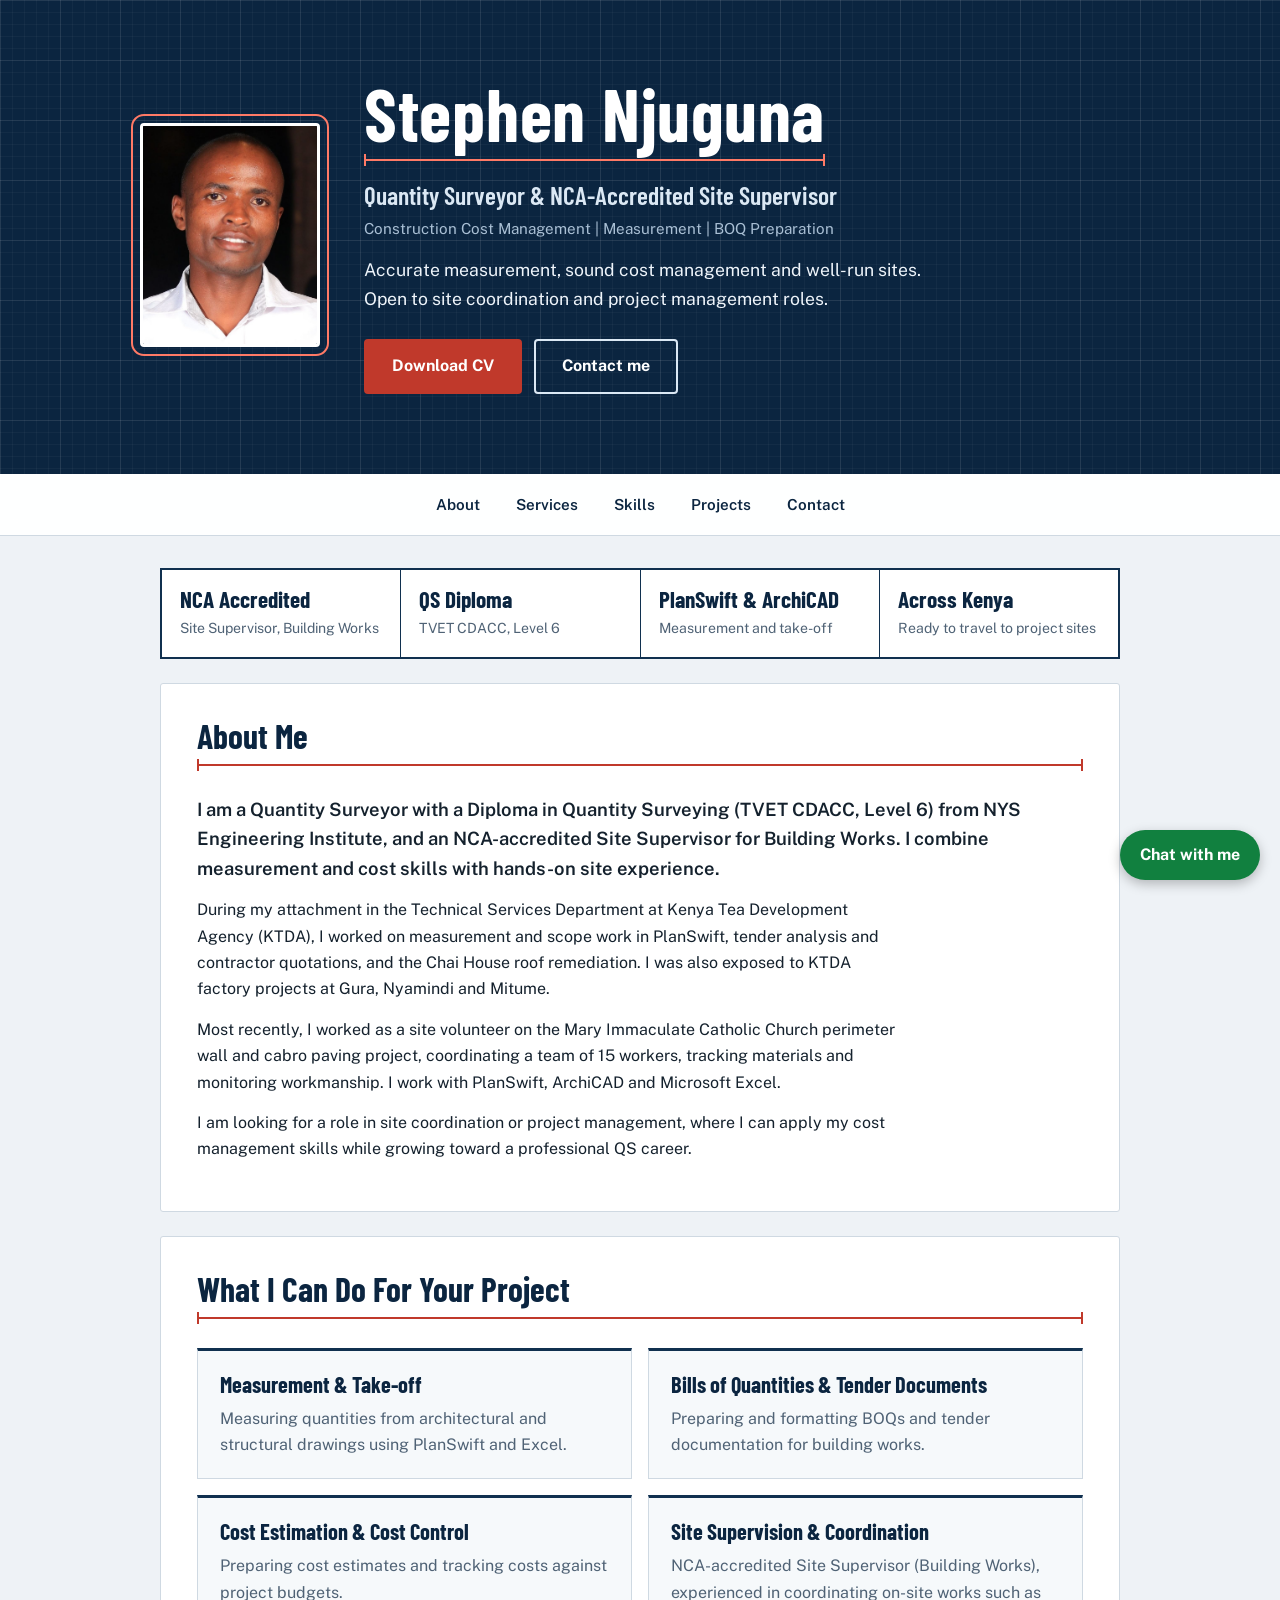
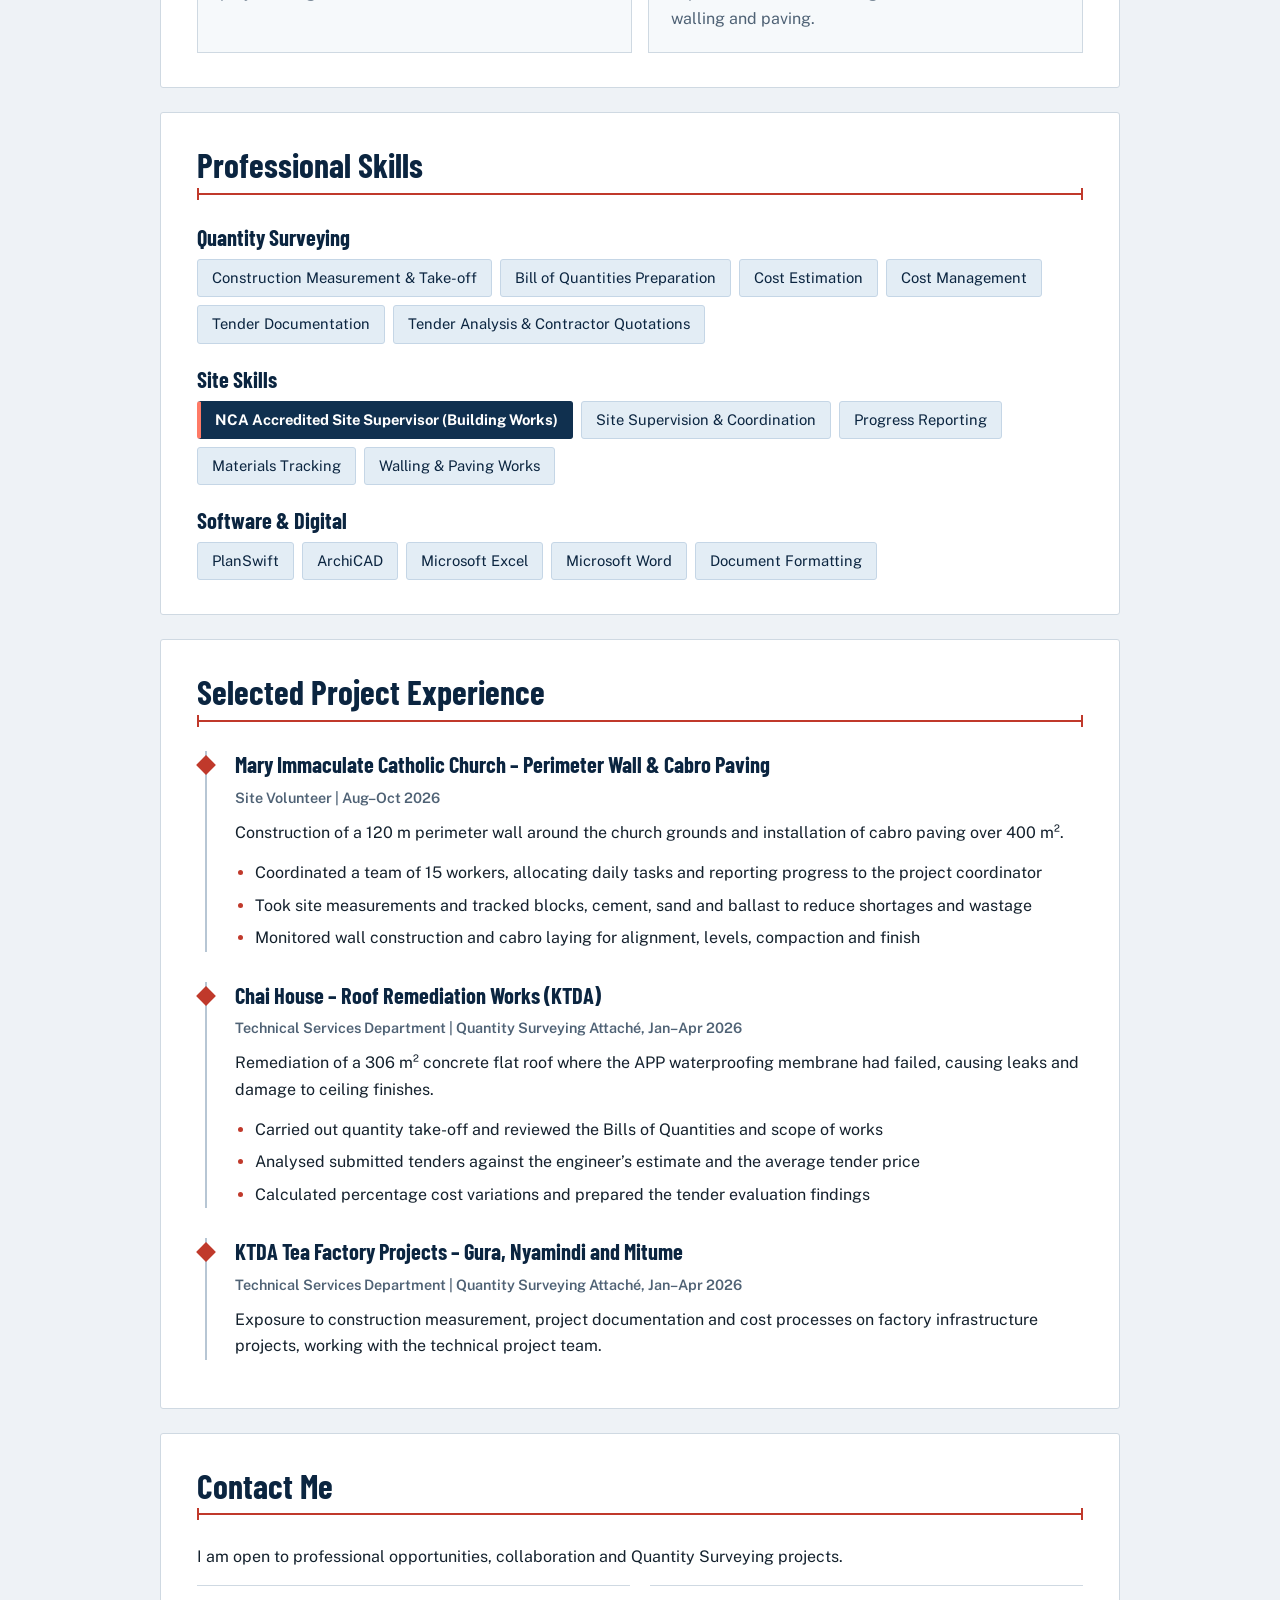
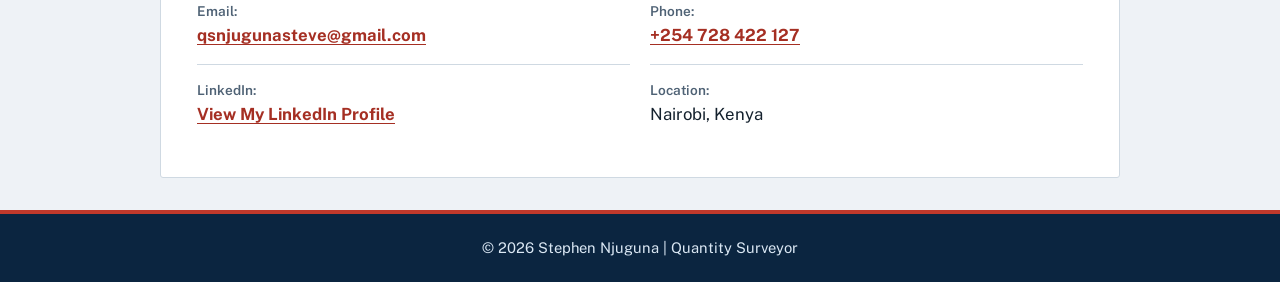
<file: index.html>
<!DOCTYPE html>
<html lang="en">


<head>
    <meta charset="UTF-8">

    <meta name="viewport"
          content="width=device-width, initial-scale=1.0">

    <title>Stephen Njuguna | Quantity Surveyor & NCA-Accredited Site Supervisor in Kenya</title>

    <meta name="description"
    content="Stephen Njuguna is a Quantity Surveying Professional and NCA-accredited Site Supervisor in Kenya, with experience in construction measurement, BOQ preparation, cost estimation, cost management and tender documentation.">

    <meta name="author" content="Stephen Njuguna">

    <link rel="stylesheet" href="style.css">
</head>


<body>

    <header>
        <img src="stephen.jpg" alt="Stephen Njuguna, Quantity Surveyor" class="profile-photo">
        <h1>Stephen Njuguna</h1>
        <p class="role">Quantity Surveyor &amp; NCA-Accredited Site Supervisor</p>
        <p class="focus">Construction Cost Management | Measurement | BOQ Preparation</p>
        <p class="pitch">
            Accurate measurement, sound cost management and well-run sites.
            Open to site coordination and project management roles.
        </p>
        <div class="hero-buttons">
            <a href="Stephen_Njuguna_CV.pdf" class="cv-button" download>Download CV</a>
            <a href="#contact" class="outline-button">Contact me</a>
        </div>
    </header>

    <nav aria-label="Main navigation">
        <a href="#about">About</a>
        <a href="#services">Services</a>
        <a href="#skills">Skills</a>
        <a href="#projects">Projects</a>
        <a href="#contact">Contact</a>
    </nav>

    <main>

        <div class="facts">
            <div class="fact">
                <strong>NCA Accredited</strong>
                <span>Site Supervisor, Building Works</span>
            </div>
            <div class="fact">
                <strong>QS Diploma</strong>
                <span>TVET CDACC, Level 6</span>
            </div>
            <div class="fact">
                <strong>PlanSwift &amp; ArchiCAD</strong>
                <span>Measurement and take-off</span>
            </div>
            <div class="fact">
                <strong>Across Kenya</strong>
                <span>Ready to travel to project sites</span>
            </div>
        </div>

        <section id="about">
            <h2>About Me</h2>

            <p>
                I am a Quantity Surveyor with a Diploma in Quantity Surveying
                (TVET CDACC, Level 6) from NYS Engineering Institute, and an
                NCA-accredited Site Supervisor for Building Works. I combine
                measurement and cost skills with hands-on site experience.
            </p>

            <p>
                During my attachment in the Technical Services Department at
                Kenya Tea Development Agency (KTDA), I worked on measurement
                and scope work in PlanSwift, tender analysis and contractor
                quotations, and the Chai House roof remediation. I was also
                exposed to KTDA factory projects at Gura, Nyamindi and Mitume.
            </p>

            <p>
                Most recently, I worked as a site volunteer on the Mary
                Immaculate Catholic Church perimeter wall and cabro paving
                project, coordinating a team of 15 workers, tracking materials
                and monitoring workmanship. I work with PlanSwift, ArchiCAD
                and Microsoft Excel.
            </p>

            <p>
                I am looking for a role in site coordination or project
                management, where I can apply my cost management skills while
                growing toward a professional QS career.
            </p>
        </section>

        <section id="services">
            <h2>What I Can Do For Your Project</h2>

            <article>
                <h3>Measurement &amp; Take-off</h3>
                <p>
                    Measuring quantities from architectural and structural
                    drawings using PlanSwift and Excel.
                </p>
            </article>

            <article>
                <h3>Bills of Quantities &amp; Tender Documents</h3>
                <p>
                    Preparing and formatting BOQs and tender documentation
                    for building works.
                </p>
            </article>

            <article>
                <h3>Cost Estimation &amp; Cost Control</h3>
                <p>
                    Preparing cost estimates and tracking costs against
                    project budgets.
                </p>
            </article>

            <article>
                <h3>Site Supervision &amp; Coordination</h3>
                <p>
                    NCA-accredited Site Supervisor (Building Works),
                    experienced in coordinating on-site works such as
                    walling and paving.
                </p>
            </article>
        </section>

        <section id="skills">
            <h2>Professional Skills</h2>

            <h3>Quantity Surveying</h3>
            <ul>
                <li>Construction Measurement &amp; Take-off</li>
                <li>Bill of Quantities Preparation</li>
                <li>Cost Estimation</li>
                <li>Cost Management</li>
                <li>Tender Documentation</li>
                <li>Tender Analysis &amp; Contractor Quotations</li>
            </ul>

            <h3>Site Skills</h3>
            <ul>
                <li class="highlight">NCA Accredited Site Supervisor (Building Works)</li>
                <li>Site Supervision &amp; Coordination</li>
                <li>Progress Reporting</li>
                <li>Materials Tracking</li>
                <li>Walling &amp; Paving Works</li>
            </ul>

            <h3>Software &amp; Digital</h3>
            <ul>
                <li>PlanSwift</li>
                <li>ArchiCAD</li>
                <li>Microsoft Excel</li>
                <li>Microsoft Word</li>
                <li>Document Formatting</li>
            </ul>
        </section>

        <section id="projects">
            <h2>Selected Project Experience</h2>

            <article>
                <h3>Mary Immaculate Catholic Church &ndash; Perimeter Wall &amp; Cabro Paving</h3>
                <p class="meta">Site Volunteer | Aug&ndash;Oct 2026</p>
                <p>
                    Construction of a 120 m perimeter wall around the church
                    grounds and installation of cabro paving over 400 m&sup2;.
                </p>
                <ul>
                    <li>Coordinated a team of 15 workers, allocating daily tasks and reporting progress to the project coordinator</li>
                    <li>Took site measurements and tracked blocks, cement, sand and ballast to reduce shortages and wastage</li>
                    <li>Monitored wall construction and cabro laying for alignment, levels, compaction and finish</li>
                </ul>
            </article>

            <article>
                <h3>Chai House &ndash; Roof Remediation Works (KTDA)</h3>
                <p class="meta">Technical Services Department | Quantity Surveying Attach&eacute;, Jan&ndash;Apr 2026</p>
                <p>
                    Remediation of a 306 m&sup2; concrete flat roof where the
                    APP waterproofing membrane had failed, causing leaks
                    and damage to ceiling finishes.
                </p>
                <ul>
                    <li>Carried out quantity take-off and reviewed the Bills of Quantities and scope of works</li>
                    <li>Analysed submitted tenders against the engineer&rsquo;s estimate and the average tender price</li>
                    <li>Calculated percentage cost variations and prepared the tender evaluation findings</li>
                </ul>
            </article>

            <article>
                <h3>KTDA Tea Factory Projects &ndash; Gura, Nyamindi and Mitume</h3>
                <p class="meta">Technical Services Department | Quantity Surveying Attach&eacute;, Jan&ndash;Apr 2026</p>
                <p>
                    Exposure to construction measurement, project
                    documentation and cost processes on factory
                    infrastructure projects, working with the technical
                    project team.
                </p>
            </article>
        </section>

        <section id="contact">
            <h2>Contact Me</h2>

            <p>
                I am open to professional opportunities,
                collaboration and Quantity Surveying projects.
            </p>

            <p>
                <strong>Email:</strong>
                <a href="mailto:qsnjugunasteve@gmail.com">qsnjugunasteve@gmail.com</a>
            </p>

            <p>
                <strong>Phone:</strong>
                <a href="tel:+254728422127">+254 728 422 127</a>
            </p>

            <p>
                <strong>LinkedIn:</strong>
                <a href="https://www.linkedin.com/in/stephen-njuguna-3b5252345/"
                   target="_blank"
                   rel="noopener noreferrer">View My LinkedIn Profile</a>
            </p>

            <p><strong>Location:</strong> Nairobi, Kenya</p>
        </section>

    </main>

    <footer>
        <p>&copy; 2026 Stephen Njuguna | Quantity Surveyor</p>
    </footer>

    <a href="https://wa.me/254728422127"
       class="floating-contact"
       target="_blank"
       rel="noopener noreferrer"
       aria-label="Contact Stephen on WhatsApp">
        <span>Chat with me</span>
    </a>

</body>

</html>
</file>
<file: style.css>
@import url("https://fonts.googleapis.com/css2?family=Barlow+Condensed:wght@600;700&family=Public+Sans:wght@400;600;700&display=swap");

/* ------------------------------------------------------------------
   Design idea: a quantity surveyor's drawing sheet.
   Blueprint-blue header with grid, red "mark-up" dimension lines,
   a title-block facts strip, and a project timeline.
------------------------------------------------------------------- */

:root {
    --blueprint: #0b2540;
    --blueprint-soft: #10304f;
    --paper: #eef2f6;
    --sheet: #ffffff;
    --ink: #14212d;
    --muted: #4f6275;
    --hairline: #cfd9e2;
    --chip: #e3edf5;
    --redline: #c0392b;
    --redline-dark: #a52f23;
    --redline-light: #ff7a66;
    --display: "Barlow Condensed", "Arial Narrow", "Segoe UI", sans-serif;
    --body: "Public Sans", "Segoe UI", Arial, sans-serif;
}

* {
    box-sizing: border-box;
}

html {
    scroll-behavior: smooth;
}

body {
    margin: 0;
    font-family: var(--body);
    font-size: 16px;
    line-height: 1.65;
    background-color: var(--paper);
    color: var(--ink);
}

/* ---------- Header: the drawing sheet ---------- */
header {
    display: grid;
    grid-template-columns: auto 1fr;
    grid-template-rows: repeat(5, auto);
    align-content: center;
    column-gap: 44px;
    padding: 76px max(20px, calc((100% - 1000px) / 2)) 80px;
    color: #ffffff;
    text-align: left;
    background-color: var(--blueprint);
    background-image:
        linear-gradient(rgba(255, 255, 255, 0.07) 1px, transparent 1px),
        linear-gradient(90deg, rgba(255, 255, 255, 0.07) 1px, transparent 1px),
        linear-gradient(rgba(255, 255, 255, 0.03) 1px, transparent 1px),
        linear-gradient(90deg, rgba(255, 255, 255, 0.03) 1px, transparent 1px);
    background-size: 60px 60px, 60px 60px, 12px 12px, 12px 12px;
}

header > :not(img) {
    grid-column: 2;
}

.profile-photo {
    grid-column: 1;
    grid-row: 1 / span 5;
    align-self: center;
    width: 180px;
    height: 224px;
    object-fit: cover;
    object-position: center 25%;
    border: 3px solid #ffffff;
    border-radius: 4px;
    outline: 2px solid var(--redline-light);
    outline-offset: 7px;
    margin: 0;
}

header h1 {
    position: relative;
    justify-self: start;
    margin: 0 0 14px;
    padding-bottom: 16px;
    font-family: var(--display);
    font-weight: 700;
    font-size: clamp(2.8rem, 7vw, 4.6rem);
    line-height: 1;
    letter-spacing: 0.01em;
}

/* Dimension line under the name: the one animated moment on the page */
header h1::after {
    content: "";
    position: absolute;
    left: 0;
    right: 0;
    bottom: 0;
    height: 12px;
    background:
        linear-gradient(var(--redline-light), var(--redline-light)) center / 100% 2px no-repeat,
        linear-gradient(var(--redline-light), var(--redline-light)) left / 2px 100% no-repeat,
        linear-gradient(var(--redline-light), var(--redline-light)) right / 2px 100% no-repeat;
    transform-origin: left center;
    animation: measure 1.1s cubic-bezier(0.2, 0.7, 0.2, 1) 0.2s both;
}

@keyframes measure {
    from {
        transform: scaleX(0);
    }
    to {
        transform: scaleX(1);
    }
}

header .role {
    margin: 0 0 6px;
    font-family: var(--display);
    font-weight: 600;
    font-size: 1.6rem;
    line-height: 1.2;
    color: #dbe8f4;
}

header .focus {
    margin: 0 0 14px;
    font-size: 0.95rem;
    color: #a9bfd4;
}

header .pitch {
    max-width: 52ch;
    margin: 0 0 26px;
    font-size: 1.1rem;
    color: #eef4fa;
}

/* ---------- Buttons ---------- */
.hero-buttons {
    display: flex;
    flex-wrap: wrap;
    gap: 12px;
}

.cv-button,
.outline-button {
    display: inline-block;
    padding: 12px 26px;
    border: 2px solid var(--redline);
    border-radius: 4px;
    font-weight: 700;
    text-decoration: none;
    transition: background-color 0.2s ease, color 0.2s ease, border-color 0.2s ease;
}

.cv-button {
    background-color: var(--redline);
    color: #ffffff;
}

.cv-button:hover {
    background-color: var(--redline-dark);
    border-color: var(--redline-dark);
}

.outline-button {
    border-color: #dbe8f4;
    color: #ffffff;
}

.outline-button:hover {
    background-color: #ffffff;
    color: var(--blueprint);
}

/* ---------- Navigation ---------- */
nav {
    position: sticky;
    top: 0;
    z-index: 100;
    display: flex;
    flex-wrap: wrap;
    justify-content: center;
    gap: 2px 8px;
    padding: 6px 12px;
    background-color: rgba(255, 255, 255, 0.94);
    backdrop-filter: blur(8px);
    border-bottom: 1px solid var(--hairline);
}

nav a {
    padding: 12px 14px 9px;
    border-bottom: 3px solid transparent;
    color: var(--blueprint);
    font-weight: 600;
    font-size: 0.95rem;
    text-decoration: none;
    transition: border-color 0.2s ease, color 0.2s ease;
}

nav a:hover {
    border-bottom-color: var(--redline);
    color: var(--redline-dark);
}

/* ---------- Main layout ---------- */
main {
    max-width: 1000px;
    margin: 32px auto;
    padding: 0 20px;
}

/* Title block: key facts, like the corner of a drawing sheet */
.facts {
    display: grid;
    grid-template-columns: repeat(4, 1fr);
    gap: 1px;
    margin-bottom: 24px;
    background-color: var(--blueprint-soft);
    border: 2px solid var(--blueprint-soft);
}

.fact {
    padding: 16px 18px;
    background-color: var(--sheet);
    text-align: left;
}

.fact strong {
    display: block;
    margin-bottom: 2px;
    font-family: var(--display);
    font-weight: 700;
    font-size: 1.45rem;
    line-height: 1.15;
    color: var(--blueprint);
}

.fact span {
    font-size: 0.88rem;
    color: var(--muted);
}

/* ---------- Sections ---------- */
section {
    margin-bottom: 24px;
    padding: 34px 36px;
    background-color: var(--sheet);
    border: 1px solid var(--hairline);
    border-radius: 3px;
    scroll-margin-top: 76px;
}

/* Section headings carry a red dimension line */
section h2 {
    position: relative;
    margin: 0 0 24px;
    padding-bottom: 16px;
    font-family: var(--display);
    font-weight: 700;
    font-size: 2.1rem;
    line-height: 1.1;
    color: var(--blueprint);
}

section h2::after {
    content: "";
    position: absolute;
    left: 0;
    right: 0;
    bottom: 0;
    height: 12px;
    background:
        linear-gradient(var(--redline), var(--redline)) center / 100% 2px no-repeat,
        linear-gradient(var(--redline), var(--redline)) left / 2px 100% no-repeat,
        linear-gradient(var(--redline), var(--redline)) right / 2px 100% no-repeat;
}

section h3 {
    margin: 0 0 8px;
    font-family: var(--display);
    font-weight: 700;
    font-size: 1.4rem;
    line-height: 1.2;
    color: var(--blueprint);
}

section p {
    margin: 0 0 14px;
}

/* About */
#about p {
    max-width: 70ch;
}

#about p:first-of-type {
    font-size: 1.15rem;
    font-weight: 600;
    line-height: 1.6;
}

/* Services */
#services {
    display: grid;
    grid-template-columns: 1fr 1fr;
    gap: 16px;
}

#services h2 {
    grid-column: 1 / -1;
    margin-bottom: 8px;
}

#services article {
    margin: 0;
    padding: 20px 22px;
    background-color: #f6f9fb;
    border: 1px solid var(--hairline);
    border-top: 3px solid var(--blueprint-soft);
}

#services article p {
    margin: 0;
    color: var(--muted);
}

/* Skills */
#skills h3 {
    margin-top: 22px;
}

#skills ul {
    display: flex;
    flex-wrap: wrap;
    gap: 8px;
    margin: 0;
    padding: 0;
    list-style: none;
}

#skills li {
    padding: 6px 14px;
    background-color: var(--chip);
    border: 1px solid #c5d6e6;
    border-radius: 3px;
    font-size: 0.92rem;
    color: var(--blueprint);
}

#skills li.highlight {
    background-color: var(--blueprint-soft);
    border-color: var(--blueprint-soft);
    border-left: 4px solid var(--redline-light);
    color: #ffffff;
    font-weight: 700;
}

/* Projects: a timeline, newest first */
#projects article {
    position: relative;
    margin: 0 0 30px 8px;
    padding: 0 0 0 28px;
    border-left: 2px solid #b7c6d4;
}

#projects article:last-child {
    margin-bottom: 0;
}

#projects article::before {
    content: "";
    position: absolute;
    left: -8px;
    top: 7px;
    width: 14px;
    height: 14px;
    background-color: var(--redline);
    transform: rotate(45deg);
}

.meta {
    margin: 0 0 10px;
    font-size: 0.9rem;
    font-weight: 600;
    color: var(--muted);
}

#projects ul {
    margin: 10px 0 0;
    padding-left: 20px;
}

#projects li {
    margin-bottom: 6px;
}

#projects li::marker {
    color: var(--redline);
}

/* Contact */
#contact {
    display: grid;
    grid-template-columns: 1fr 1fr;
    column-gap: 20px;
}

#contact h2,
#contact p:first-of-type {
    grid-column: 1 / -1;
}

#contact p:not(:first-of-type) {
    margin: 0;
    padding: 14px 0;
    border-top: 1px solid var(--hairline);
    font-size: 1.05rem;
}

#contact strong {
    display: block;
    font-size: 0.85rem;
    font-weight: 600;
    color: var(--muted);
}

/* ---------- Links and focus ---------- */
section a {
    color: var(--redline-dark);
    font-weight: 700;
    text-underline-offset: 3px;
}

section a:hover {
    color: var(--blueprint);
}

a:focus-visible {
    outline: 3px solid var(--redline);
    outline-offset: 3px;
}

header a:focus-visible {
    outline-color: var(--redline-light);
}

/* ---------- Footer ---------- */
footer {
    padding: 22px 20px;
    background-color: var(--blueprint);
    border-top: 4px solid var(--redline);
    color: #dbe8f4;
    text-align: center;
    font-size: 0.92rem;
}

footer p {
    margin: 0;
}

/* ---------- Floating WhatsApp button ---------- */
.floating-contact {
    position: fixed;
    right: 20px;
    bottom: calc(20px + env(safe-area-inset-bottom, 0px));
    z-index: 200;
    padding: 12px 20px;
    background-color: #11803f;
    border-radius: 30px;
    box-shadow: 0 4px 12px rgba(0, 0, 0, 0.25);
    color: #ffffff;
    font-weight: 700;
    text-decoration: none;
    transition: background-color 0.2s ease;
}

.floating-contact:hover {
    background-color: #0d6a34;
}

.floating-contact:focus-visible {
    outline-color: var(--blueprint);
}

/* ---------- Reduced motion ---------- */
@media (prefers-reduced-motion: reduce) {
    html {
        scroll-behavior: auto;
    }

    header h1::after {
        animation: none;
    }
}

/* ---------- Mobile (keep this block last) ---------- */
@media screen and (max-width: 700px) {

    header {
        display: block;
        padding: 40px 20px 48px;
        text-align: center;
    }

    .profile-photo {
        display: block;
        width: 140px;
        height: 175px;
        margin: 0 auto 26px;
        outline-offset: 6px;
    }

    header h1 {
        font-size: 2.6rem;
        margin-bottom: 12px;
    }

    header .role {
        font-size: 1.3rem;
    }

    header .pitch {
        margin-left: auto;
        margin-right: auto;
        font-size: 1rem;
    }

    .hero-buttons {
        justify-content: center;
    }

    nav {
        padding: 4px 8px;
        gap: 0 2px;
    }

    nav a {
        padding: 10px 9px 8px;
        font-size: 0.9rem;
    }

    main {
        margin: 20px auto;
        padding: 0 12px;
    }

    .facts {
        grid-template-columns: 1fr 1fr;
    }

    .fact {
        padding: 12px 12px;
    }

    .fact strong {
        font-size: 1.2rem;
    }

    .fact span {
        font-size: 0.82rem;
    }

    section {
        padding: 24px 20px;
    }

    section h2 {
        font-size: 1.8rem;
    }

    #services,
    #contact {
        grid-template-columns: 1fr;
    }

    #projects article {
        padding-left: 22px;
    }

    .floating-contact {
        right: 12px;
        bottom: calc(12px + env(safe-area-inset-bottom, 0px));
        padding: 10px 16px;
        font-size: 0.9rem;
    }
}
</file>
